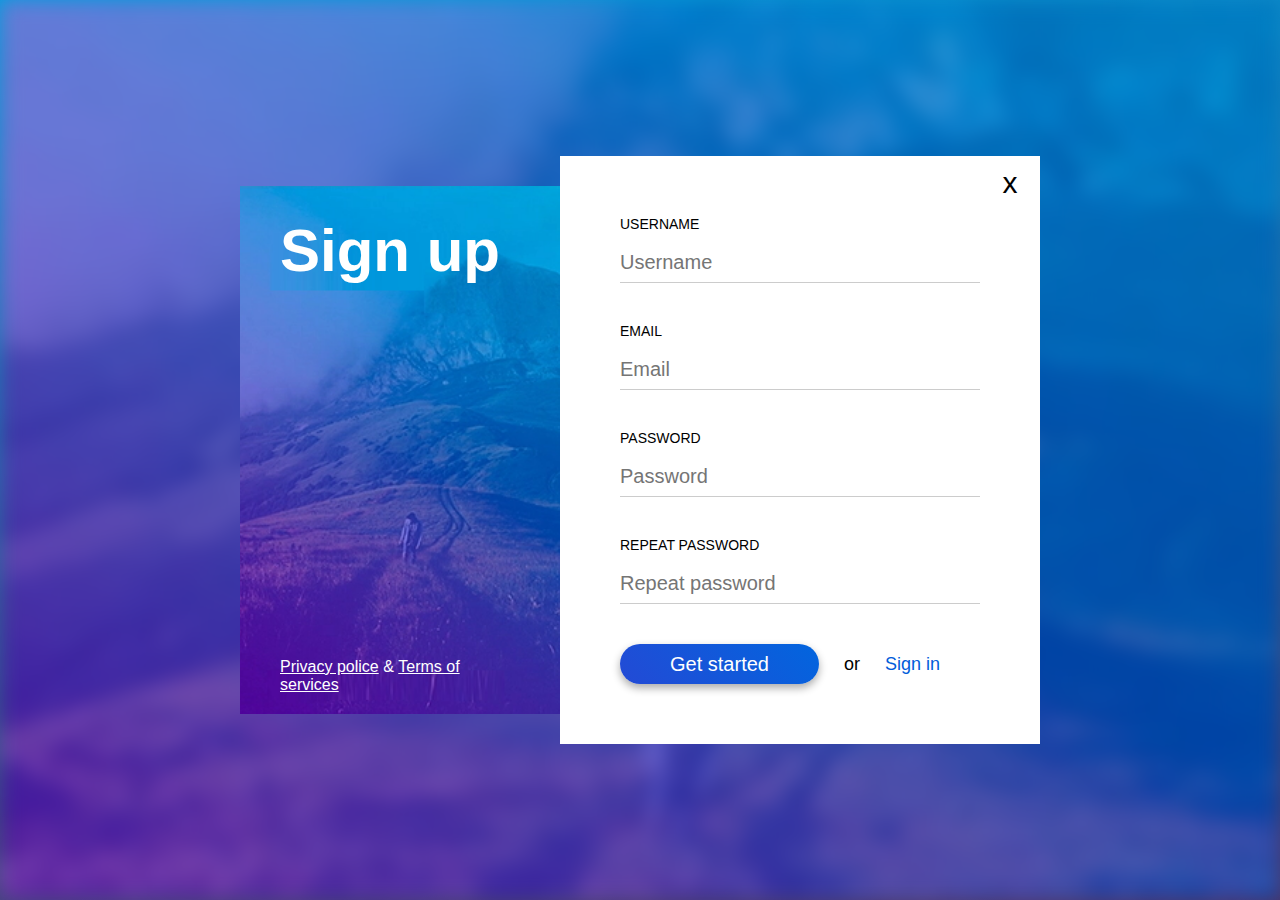
<file: index.html>
<!DOCTYPE html>
<html lang="en">
<head>
    <meta charset="UTF-8">
    <meta http-equiv="X-UA-Compatible" content="IE=edge">
    <meta name="viewport" content="width=Sign up, initial-scale=1.0">
    <link rel="shortcut icon" href="./favicon.png" type="image/png">
    <title>Sign up</title>
    <!-- base style -->
    <link rel="stylesheet" href="./css/main.css">
    <!-- components style -->
    <link rel="stylesheet" href="./css/form.css">
</head>

<body>
    <div class="background"></div>
    <main>
        <div class="left-column">
            <h1 class="main-title">Sign up</h1>
            <div class="bottom-links">
                <a href="#">Privacy police</a>
                <span>&amp;</span>
                <a href="#">Terms of services</a>
            </div>
        </div>
        <div class="right-column">
            <div class="close">x</div>
            <form class="form">
                <div class="form-row">
                    <label for="username">Username</label>
                    <input id="username" type="text" required placeholder="Username">
                </div>
                <div class="form-row">
                    <label for="email">Email</label>
                    <input id="email" type="email" placeholder="Email">
                </div>
                <div class="form-row">
                    <label for="password">Password</label>
                    <input id="password" type="password" required placeholder="Password">
                </div>
                <div class="form-row">
                    <label for="re-password">Repeat password</label>
                    <input id="re-password" type="password" required placeholder="Repeat password">
                </div>
                <div class="form-row flex-row">
                    <button type="submit">Get started</button>
                    <span>or</span>
                    <a href="#">Sign in</a> 
                </div>
            </form>
        </div>
    </main>
</body>

</html>
</file>
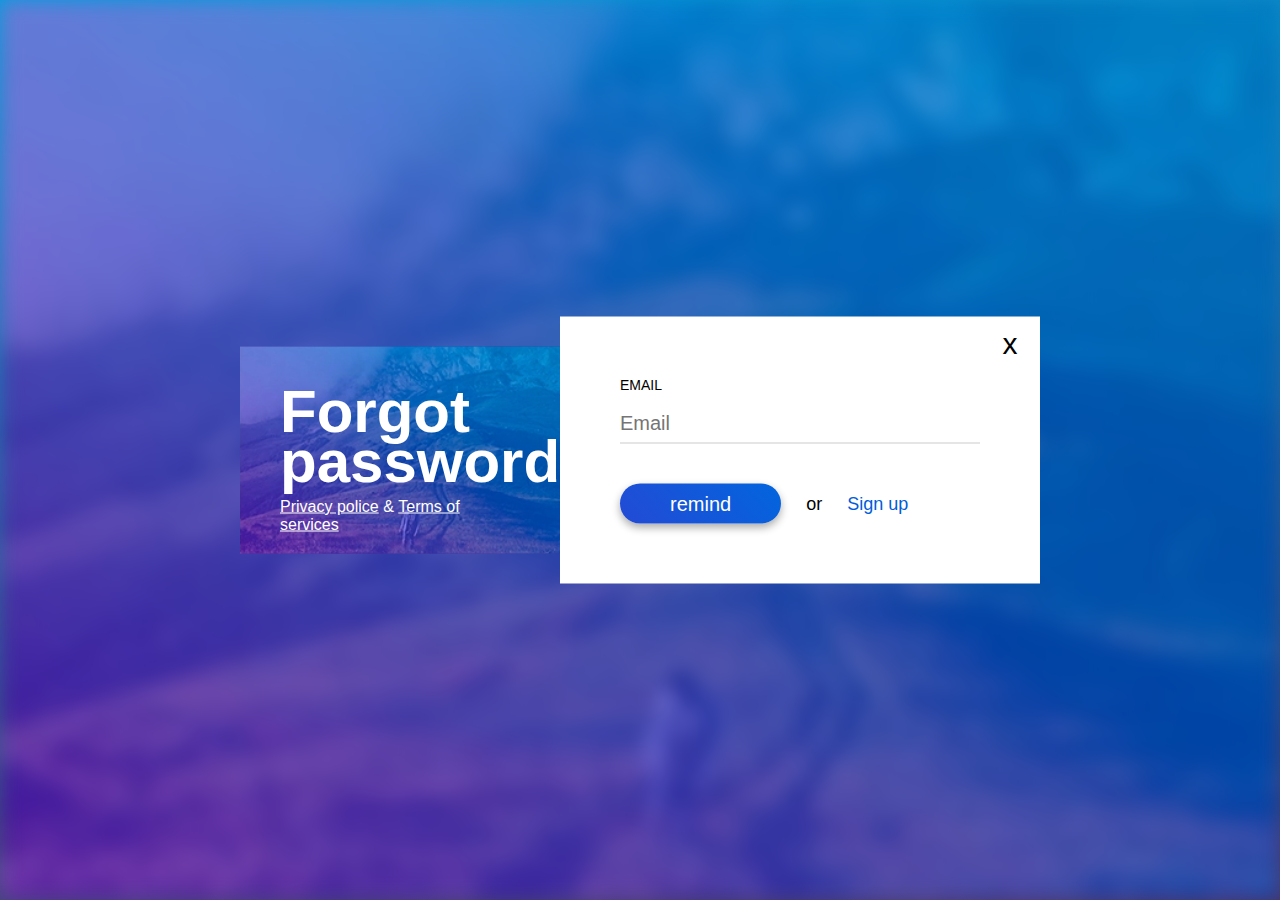
<file: forgot-password/index.html>
<!DOCTYPE html>
<html lang="en">
<head>
    <meta charset="UTF-8">
    <meta http-equiv="X-UA-Compatible" content="IE=edge">
    <meta name="viewport" content="width=Sign up, initial-scale=1.0">
    <link rel="shortcut icon" href="../favicon.png" type="image/png">
    <title>Forgot password?</title>
    <!-- base style -->
    <link rel="stylesheet" href="../css/main.css">
    <!-- components style -->
    <link rel="stylesheet" href="../css/form.css">
</head>

<body>
    <div class="background"></div>
    <main>
        <div class="left-column">
            <h1 class="main-title">Forgot password?</h1>
            <div class="bottom-links">
                <a href="#">Privacy police</a>
                <span>&amp;</span>
                <a href="#">Terms of services</a>
            </div>
        </div>
        <div class="right-column">
            <div class="close">x</div>
            <form class="form">
                <div class="form-row">
                    <label for="email">Email</label>
                    <input id="email" type="email" placeholder="Email">
                </div>
                <div class="form-row flex-row">
                    <button type="submit">remind</button>
                    <span>or</span>
                    <a href="../">Sign up</a> 
                </div>
            </form>
        </div>
    </main>
</body>

</html>
</file>
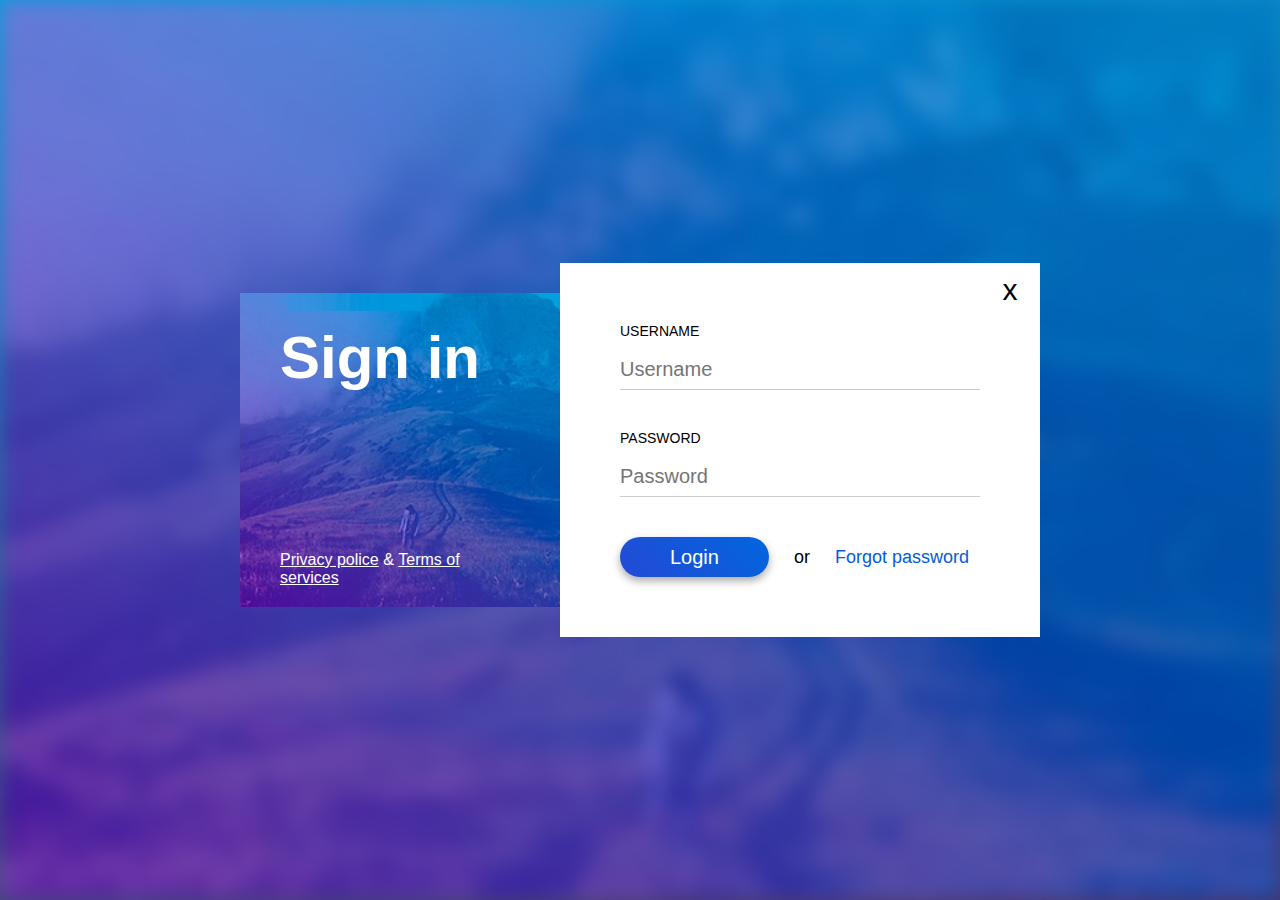
<file: sign-in/index.html>
<!DOCTYPE html>
<html lang="en">
<head>
    <meta charset="UTF-8">
    <meta http-equiv="X-UA-Compatible" content="IE=edge">
    <meta name="viewport" content="width=Sign up, initial-scale=1.0">
    <link rel="shortcut icon" href="../favicon.png" type="image/png">
    <title>Sign in</title>
    <!-- base style -->
    <link rel="stylesheet" href="../css/form.css">
    <!-- components style -->
    <link rel="stylesheet" href="../css/main.css">
</head>

<body>
    <div class="background"></div>
    <main>
        <div class="left-column">
            <h1 class="main-title">Sign in</h1>
            <div class="bottom-links">
                <a href="#">Privacy police</a>
                <span>&amp;</span>
                <a href="#">Terms of services</a>
            </div>
        </div>
        <div class="right-column">
            <div class="close">x</div>
            <form class="form">
                <div class="form-row">
                    <label for="username">Username</label>
                    <input id="username" type="text" required placeholder="Username">
                </div>
                <div class="form-row">
                    <label for="password">Password</label>
                    <input id="password" type="password" required placeholder="Password">
                </div>
                <div class="form-row flex-row">
                    <button type="submit">Login</button>
                    <span>or</span>
                    <a href="../forgot-password/">Forgot password</a> 
                </div>
            </form>
        </div>
    </main>
</body>

</html>
</file>
<file: css/main.css>
body,
body * {
    margin: 0;
    padding: 0;
    vertical-align: top;
    box-sizing: border-box;
    font-family: 'Gill Sans', 'Gill Sans MT', Calibri, 'Trebuchet MS', sans-serif;
}

body {
    background-color: #7dbccd;
    background: linear-gradient(171deg, #009fe0 0%, #4e3463 100%); 
}

.background {
    display: inline-block;
    width: 100%;
    height: 100vh;
    background-image: url(../img/hill.jpg);
    background-size: cover;
    background-position: center;
    filter: blur(10px);
}

main {
    display: inline-block;
    width: 800px;
    position: absolute;
    top: 50%;
    left: 50%;
    transform: translate(-50%, -50%);
}

.left-column {
    width: 40%; /* calc(40% - 80px) */ 
    float: left;
    padding: 40px;
    background-color: #4232a0;
    color: #fff;
    background-image: url(../img/hill.jpg);
    /* background-repeat: no-repeat; */
    background-size: cover;
    background-position: center;
    position: absolute;
    top: 30px;
    bottom: 30px;
    left: 0;
    right: ;
}
 
 .main-title {
    font-size: 60px;
    line-height: 50px;
    font-family: Impact, Haettenschweiler, 'Arial Narrow Bold', sans-serif;
}

 .bottom-links {
    position: absolute;
    left: 40px;
    right: 40px;
    bottom: 20px;
}
 .bottom-links > a {
    color: #fff;
}

 .bottom-links > span {
    
}

 .right-column {
    width: 60%; /* calc(60% - 120px) */
    float: right;
    background-color: #fff;
    padding: 60px;
    position: relative;
}

 .close {
    display: inline-block;
    width: 60px;
    height: 60px;
    line-height: 54px;
    text-align: center;
    font-size: 30px;
    position: absolute;
    top: 0;
    right: 0;
  
}
.close:hover {
    color: red;
}
</file>
<file: css/form.css>
.form {
  display: flex;
  flex-direction: column;
  gap: 40px;
  width: 100%;
  
    /* arba display: inline-block;
    width: 100%; */
}
  .form-row {
   display: flex;
   flex-direction: column;
   gap: 10px;
   width: 100%;
   
    /* arba display: inline-block;
    width: 100%;
    margin-bottom: 40px; */
 }

  .form-row.flex-row {
   flex-direction: row;
   gap: 25px;
 
    /* arba .form-row:last-of-type {
    flex-direction: row;
    } */
}

  .form-row > label {
   text-transform: uppercase;
   font-size: 14px;

    /* arba display: inline-block;
    width: 100%;
    margin-bottom: 10px; */
 }

  .form-row > input {
    line-height: 40px;
    font-size: 20px;
    border: none;
    border-bottom: 1px solid #ccc;
 }

 .form-row > input:: {
   color: #ccc;
   font-style: italic;
 }

  .form-row > button {
    padding-left: 50px;
    padding-right: 50px; 
    line-height: 40px;
    font-size: 20px;
    border-radius: 20px;
    border: none;
    background: #015cda;
    background: linear-gradient(47deg, #234ad5 0%, #0265de 100%);
    color: #fff;
    box-shadow: 0 4px 8px 0 #0005;
    cursor: pointer;
}

   .form-row > button:hover {
     box-shadow: 0 4px 8px 0 #0008;
}

 .form-row > span {
    line-height: 40px;
    font-size: 18px; 
}

 .form-row > a {
    line-height: 40px;
    font-size: 18px;
    text-decoration: none;
    color: #015cda; 
}
.form-row > a:hover {
    text-decoration: underline;
}








/* .form-row + .form-row (atsistums visi esantis pries ji elementai); */
</file>
